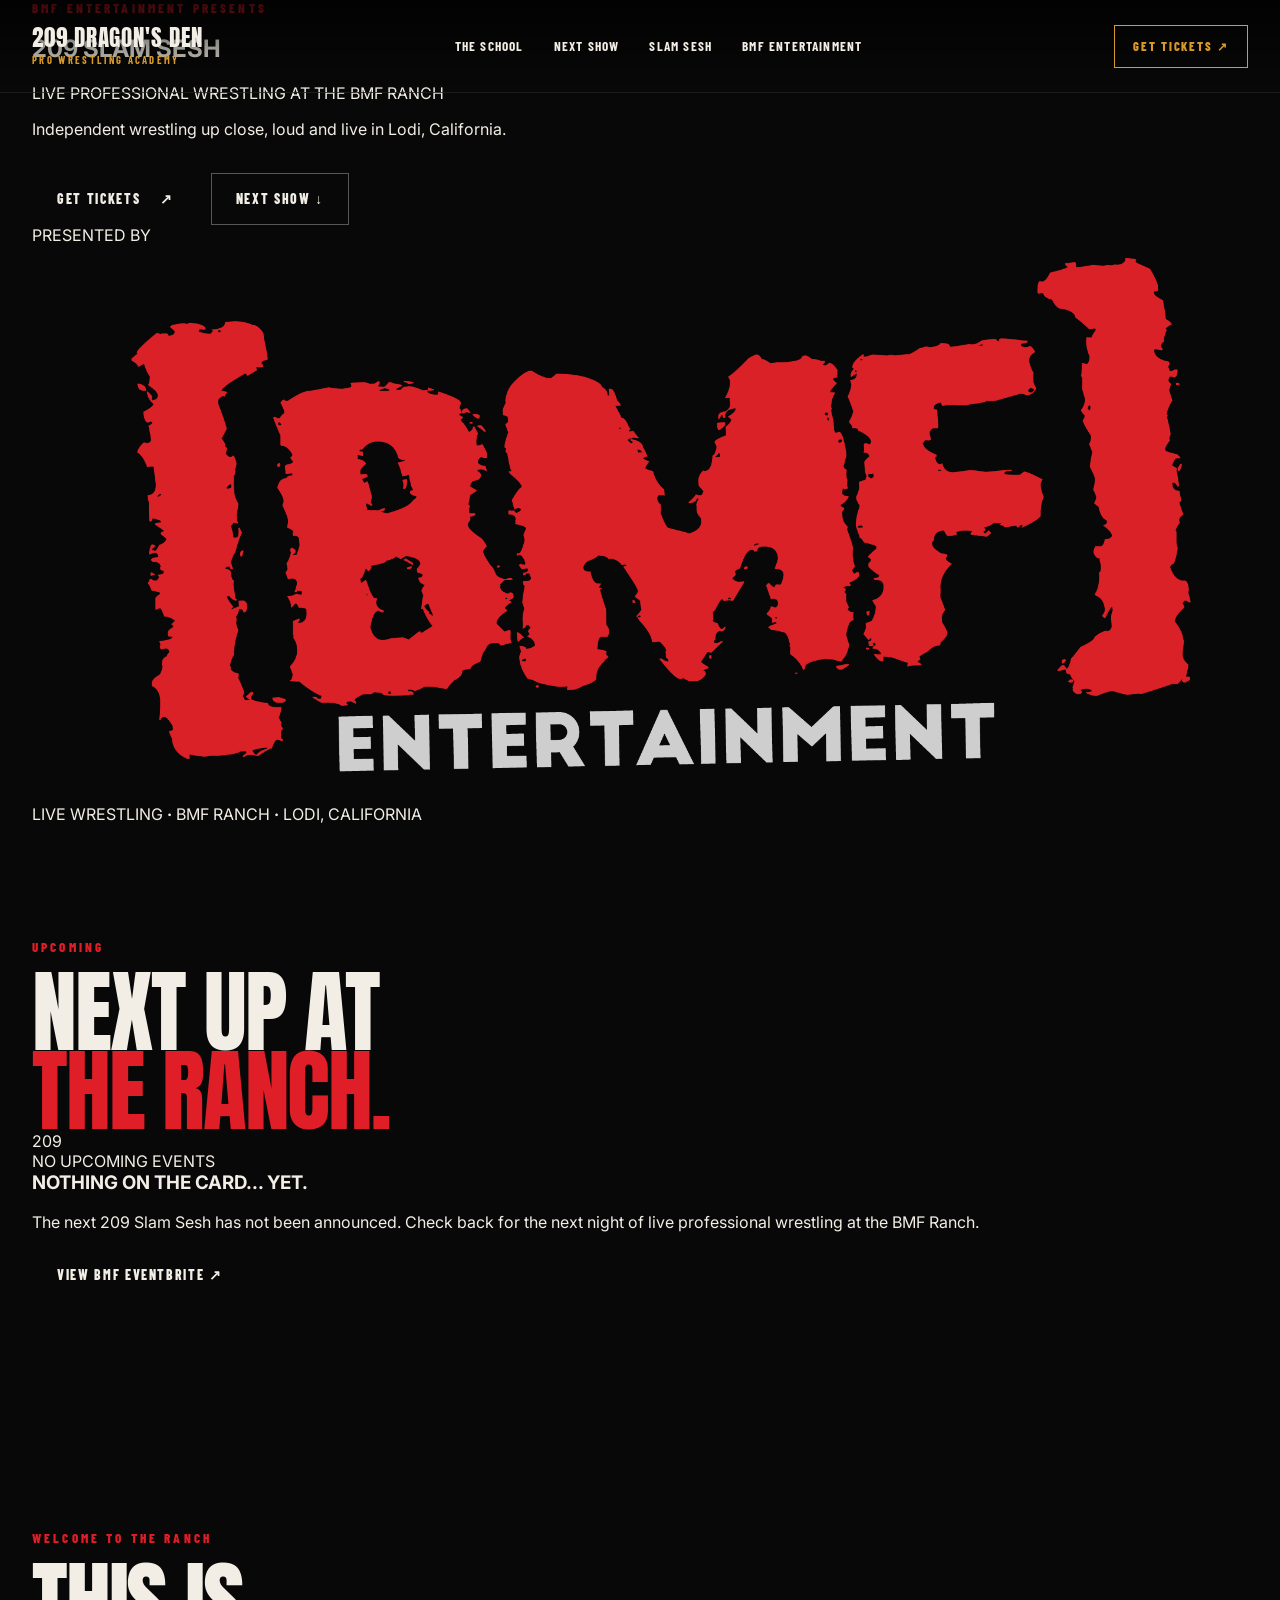
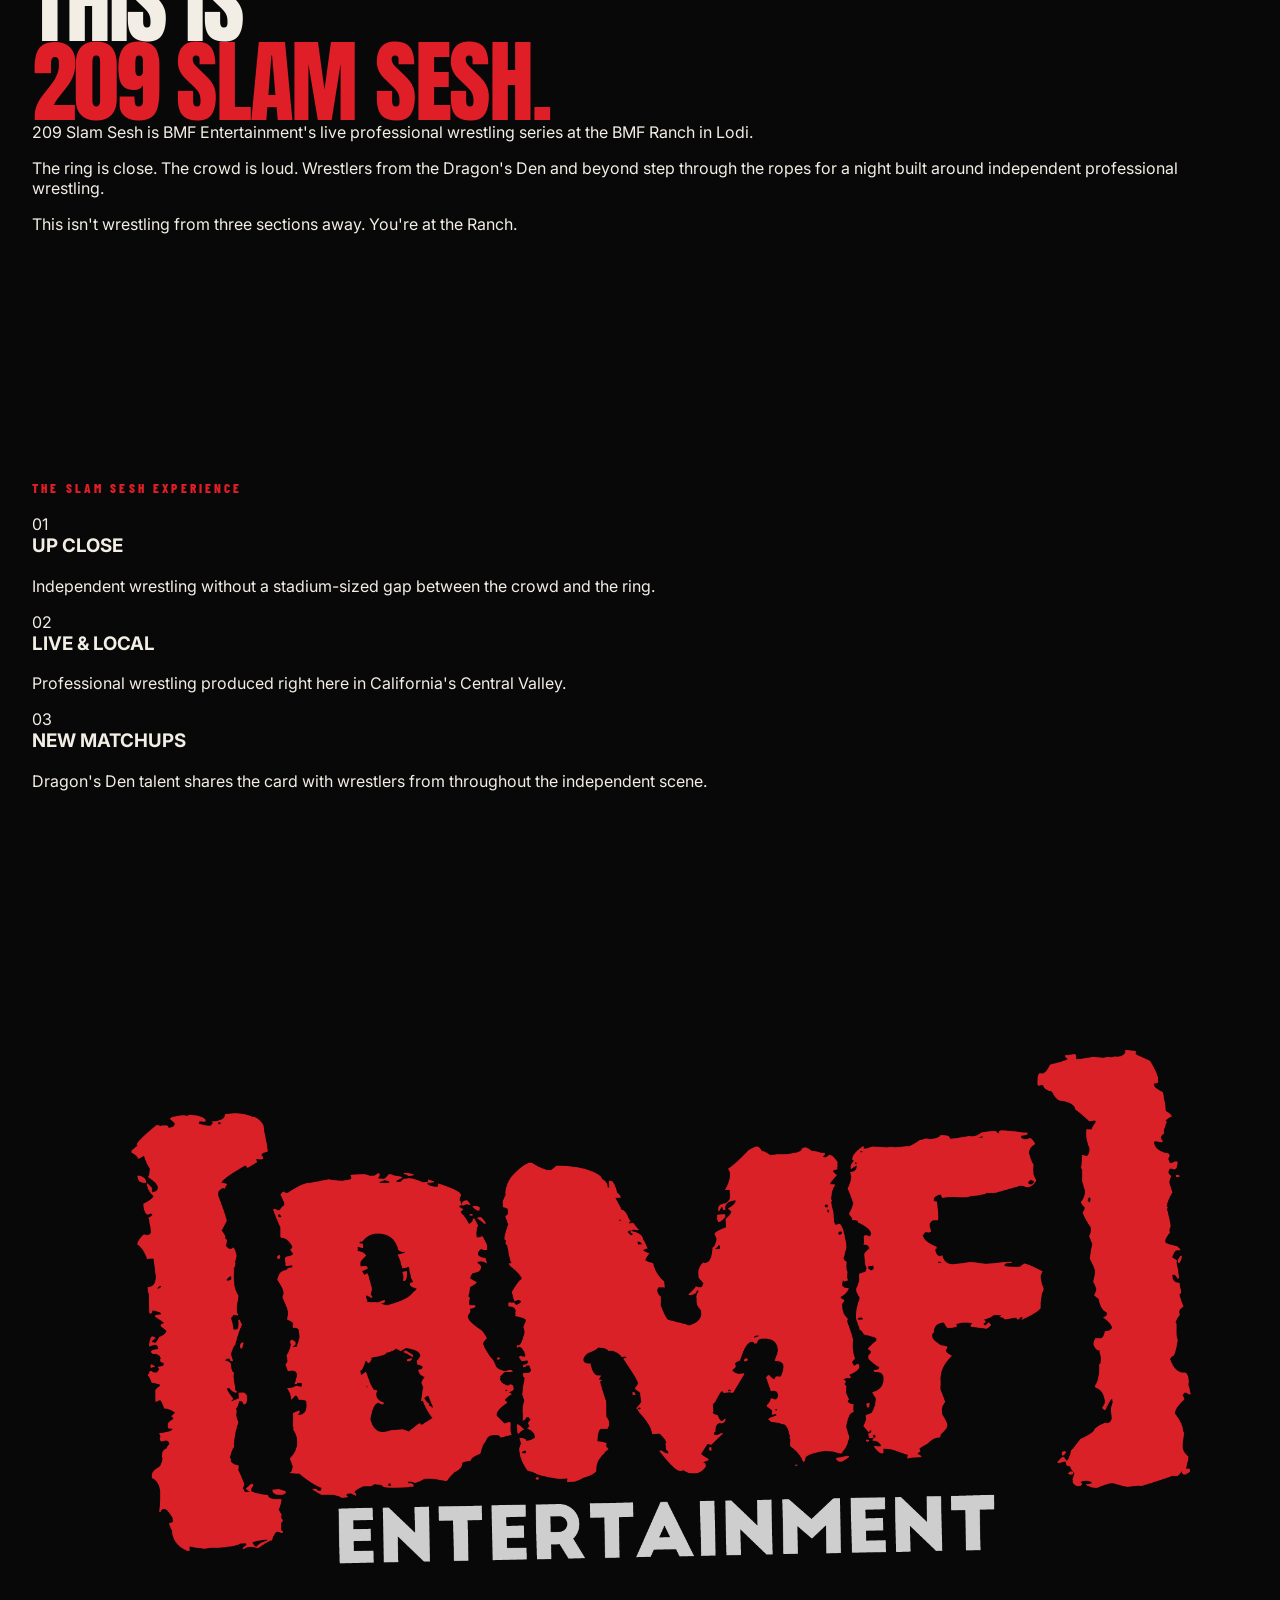
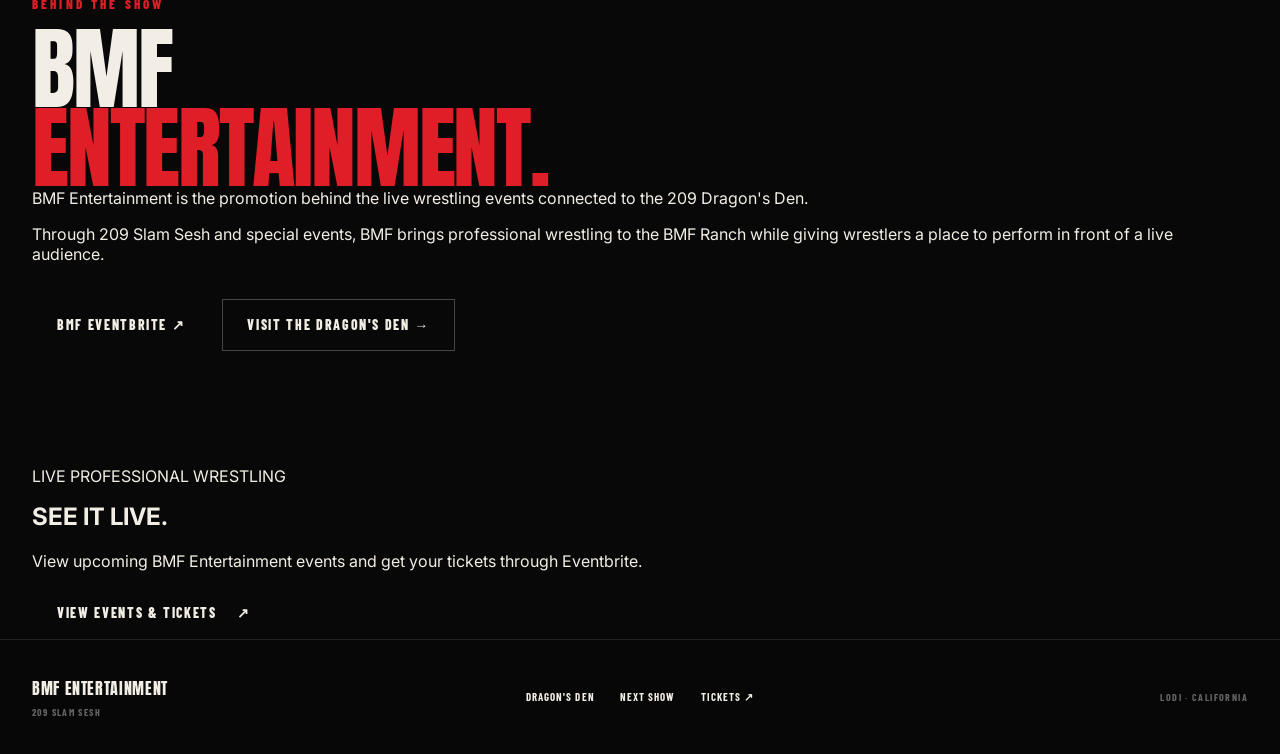
<file: shows.html>
<!DOCTYPE html>
<html lang="en">

<head>

    <meta charset="UTF-8">

    <meta
        name="viewport"
        content="width=device-width, initial-scale=1.0"
    >

    <meta
        name="description"
        content="209 Slam Sesh is live professional wrestling presented by BMF Entertainment at the BMF Ranch in Lodi, California."
    >

    <title>
        209 Slam Sesh | BMF Entertainment
    </title>

    <link
        rel="preconnect"
        href="https://fonts.googleapis.com"
    >

    <link
        rel="preconnect"
        href="https://fonts.gstatic.com"
        crossorigin
    >

    <link
        href="https://fonts.googleapis.com/css2?family=Anton&family=Barlow+Condensed:wght@400;500;600;700;800&family=Inter:wght@400;500;600;700&display=swap"
        rel="stylesheet"
    >

    <link
        rel="stylesheet"
        href="style.css"
    >

</head>


<body class="shows-page">


    <!-- =====================================================
         HEADER
    ====================================================== -->

    <header class="site-header shows-header">

        <div class="header-inner">


            <a
                href="index.html"
                class="brand"
            >

                <span class="brand-main">
                    209 DRAGON'S DEN
                </span>

                <span class="brand-small">
                    PRO WRESTLING ACADEMY
                </span>

            </a>



            <nav
                class="desktop-nav"
                aria-label="Main Navigation"
            >

                <a href="index.html">
                    The School
                </a>

                <a href="#upcoming">
                    Next Show
                </a>

                <a href="#sesh">
                    Slam Sesh
                </a>

                <a href="#bmf">
                    BMF Entertainment
                </a>

            </nav>



            <a
                href="https://www.eventbrite.com/o/34408735843"
                target="_blank"
                rel="noopener noreferrer"
                class="header-cta ticket-header-cta"
            >

                GET TICKETS ↗

            </a>


        </div>

    </header>



    <main>


        <!-- =================================================
             SHOW HERO
        ================================================== -->

        <section class="slam-hero">

            <div class="slam-hero-image"></div>

            <div class="slam-hero-overlay"></div>

            <div class="slam-red-wash"></div>


            <div class="container slam-hero-inner">

                <div class="slam-hero-copy">


                    <p class="show-kicker">
                        BMF ENTERTAINMENT PRESENTS
                    </p>


                    <h1>

                        209
                        <span>
                            SLAM SESH
                        </span>

                    </h1>


                    <p class="slam-subtitle">

                        LIVE PROFESSIONAL WRESTLING
                        AT THE BMF RANCH

                    </p>


                    <p class="slam-intro">

                        Independent wrestling up close,
                        loud and live in Lodi, California.

                    </p>


                    <div class="hero-actions">

                        <a
                            href="https://www.eventbrite.com/o/34408735843"
                            target="_blank"
                            rel="noopener noreferrer"
                            class="btn btn-red"
                        >

                            <span>
                                GET TICKETS
                            </span>

                            <span>
                                ↗
                            </span>

                        </a>


                        <a
                            href="#upcoming"
                            class="btn btn-ghost"
                        >

                            NEXT SHOW ↓

                        </a>

                    </div>


                </div>



                <div class="slam-hero-bmf">

                    <span>
                        PRESENTED BY
                    </span>

                    <img
                        src="assets/BIGMFENT.png"
                        alt="BMF Entertainment"
                    >

                </div>


            </div>

        </section>



        <!-- =================================================
             RANCH STATEMENT
        ================================================== -->

        <section class="slam-statement">

            <div class="container">

                <span>
                    LIVE WRESTLING
                </span>

                <b>
                    ·
                </b>

                <span>
                    BMF RANCH
                </span>

                <b>
                    ·
                </b>

                <span>
                    LODI, CALIFORNIA
                </span>

            </div>

        </section>



        <!-- =================================================
             UPCOMING EVENT
        ================================================== -->

        <section
            class="section upcoming-section"
            id="upcoming"
        >

            <div class="container">


                <p class="show-kicker">
                    UPCOMING
                </p>


                <h2 class="section-title">

                    NEXT UP AT
                    <span class="red-text">
                        THE RANCH.
                    </span>

                </h2>



                <!--
                    shows.js automatically fills this area.

                    If an upcoming event exists:
                    It renders the poster, title, date,
                    location and ticket buttons.

                    If no upcoming event exists:
                    It renders "NOTHING ON THE CARD... YET."
                -->

                <div
                    id="upcomingEvent"
                    class="upcoming-event"
                >

                    <div class="event-loading">

                        CHECKING THE CARD...

                    </div>

                </div>


            </div>

        </section>



        <!-- =================================================
             WHAT IS SLAM SESH
        ================================================== -->

        <section
            class="section slam-about-section"
            id="sesh"
        >

            <div class="container slam-about-grid">


                <div>

                    <p class="show-kicker">
                        WELCOME TO THE RANCH
                    </p>

                    <h2 class="section-title">

                        THIS IS
                        <span class="red-text">
                            209 SLAM SESH.
                        </span>

                    </h2>

                </div>



                <div class="slam-about-copy">

                    <p>

                        209 Slam Sesh is BMF Entertainment's
                        live professional wrestling series at
                        the BMF Ranch in Lodi.

                    </p>


                    <p>

                        The ring is close. The crowd is loud.
                        Wrestlers from the Dragon's Den and
                        beyond step through the ropes for a
                        night built around independent
                        professional wrestling.

                    </p>


                    <p>

                        This isn't wrestling from three sections
                        away.

                        You're at the Ranch.

                    </p>

                </div>


            </div>

        </section>



        <!-- =================================================
             EXPERIENCE
        ================================================== -->

        <section class="section slam-experience">

            <div class="container">


                <p class="show-kicker">
                    THE SLAM SESH EXPERIENCE
                </p>


                <div class="experience-grid">


                    <article>

                        <span>
                            01
                        </span>

                        <h3>
                            UP CLOSE
                        </h3>

                        <p>

                            Independent wrestling without
                            a stadium-sized gap between the
                            crowd and the ring.

                        </p>

                    </article>



                    <article>

                        <span>
                            02
                        </span>

                        <h3>
                            LIVE & LOCAL
                        </h3>

                        <p>

                            Professional wrestling produced
                            right here in California's
                            Central Valley.

                        </p>

                    </article>



                    <article>

                        <span>
                            03
                        </span>

                        <h3>
                            NEW MATCHUPS
                        </h3>

                        <p>

                            Dragon's Den talent shares the card
                            with wrestlers from throughout
                            the independent scene.

                        </p>

                    </article>


                </div>


            </div>

        </section>



        <!-- =================================================
             BMF
        ================================================== -->

        <section
            class="section bmf-feature"
            id="bmf"
        >

            <div class="container bmf-feature-grid">


                <div class="bmf-feature-logo">

                    <img
                        src="assets/BIGMFENT.png"
                        alt="BMF Entertainment"
                    >

                </div>



                <div class="bmf-feature-copy">

                    <p class="show-kicker">
                        BEHIND THE SHOW
                    </p>


                    <h2 class="section-title">

                        BMF
                        <span class="red-text">
                            ENTERTAINMENT.
                        </span>

                    </h2>


                    <p>

                        BMF Entertainment is the promotion
                        behind the live wrestling events
                        connected to the 209 Dragon's Den.

                    </p>


                    <p>

                        Through 209 Slam Sesh and special events,
                        BMF brings professional wrestling to
                        the BMF Ranch while giving wrestlers
                        a place to perform in front of a
                        live audience.

                    </p>


                    <div class="bmf-actions">

                        <a
                            href="https://www.eventbrite.com/o/34408735843"
                            target="_blank"
                            rel="noopener noreferrer"
                            class="btn btn-red"
                        >

                            BMF EVENTBRITE ↗

                        </a>


                        <a
                            href="index.html"
                            class="btn btn-outline"
                        >

                            VISIT THE DRAGON'S DEN →

                        </a>

                    </div>

                </div>


            </div>

        </section>



        <!-- =================================================
             TICKETS
        ================================================== -->

        <section class="slam-ticket-cta">

            <div class="slam-ticket-lines"></div>


            <div class="container">


                <p>
                    LIVE PROFESSIONAL WRESTLING
                </p>


                <h2>

                    SEE IT
                    <span>
                        LIVE.
                    </span>

                </h2>


                <p class="ticket-copy">

                    View upcoming BMF Entertainment events
                    and get your tickets through Eventbrite.

                </p>


                <a
                    href="https://www.eventbrite.com/o/34408735843"
                    target="_blank"
                    rel="noopener noreferrer"
                    class="btn btn-white"
                >

                    <span>
                        VIEW EVENTS & TICKETS
                    </span>

                    <span>
                        ↗
                    </span>

                </a>


            </div>

        </section>


    </main>



    <!-- =====================================================
         FOOTER
    ====================================================== -->

    <footer class="site-footer slam-footer">

        <div class="container footer-inner">


            <div>

                <strong>
                    BMF ENTERTAINMENT
                </strong>

                <span>
                    209 SLAM SESH
                </span>

            </div>


            <nav>

                <a href="index.html">
                    DRAGON'S DEN
                </a>

                <a href="#upcoming">
                    NEXT SHOW
                </a>

                <a
                    href="https://www.eventbrite.com/o/34408735843"
                    target="_blank"
                    rel="noopener noreferrer"
                >
                    TICKETS ↗
                </a>

            </nav>


            <span class="footer-location">
                LODI · CALIFORNIA
            </span>


        </div>

    </footer>



    <script src="shows.js"></script>


</body>

</html>
</file>
<file: style.css>
/* =========================================================
   ROOT
========================================================= */

:root {

    --black: #080808;

    --charcoal: #101010;

    --charcoal-light: #171717;

    --cream: #f2eee5;

    --muted: #aaa69d;

    --gold: #d89b2b;

    --gold-dark: #8d621c;

    --red: #df1e27;

    --red-dark: #a60d14;

    --line:
        rgba(255, 255, 255, 0.11);

    --container:
        1480px;

}



/* =========================================================
   RESET
========================================================= */

* {

    box-sizing: border-box;

}


html {

    scroll-behavior: smooth;

}


body {

    margin: 0;

    background:
        var(--black);

    color:
        var(--cream);

    font-family:
        "Inter",
        sans-serif;

    overflow-x: hidden;

}


img {

    display: block;

    max-width: 100%;

}


a {

    color: inherit;

    text-decoration: none;

}


button,
a {

    -webkit-tap-highlight-color:
        transparent;

}


.container {

    width:
        min(
            calc(100% - 64px),
            var(--container)
        );

    margin-inline:
        auto;

}



/* =========================================================
   TYPOGRAPHY
========================================================= */

h1,
h2,
h3,
p {

    margin-top: 0;

}


.section {

    position: relative;

    padding:
        115px
        0;

}


.section-dark {

    background:
        #0d0d0d;

}


.section-kicker,
.show-kicker {

    margin-bottom:
        18px;

    font-family:
        "Barlow Condensed",
        sans-serif;

    font-size:
        0.82rem;

    font-weight:
        800;

    letter-spacing:
        0.24em;

    color:
        var(--gold);

}


.show-kicker {

    color:
        var(--red);

}


.section-title {

    max-width:
        840px;

    margin-bottom:
        0;

    font-family:
        "Anton",
        sans-serif;

    font-size:
        clamp(
            4rem,
            7vw,
            7.5rem
        );

    font-weight:
        400;

    line-height:
        0.88;

    letter-spacing:
        -0.025em;

    text-transform:
        uppercase;

}


.section-title span {

    display:
        block;

    color:
        var(--gold);

}


.section-title span.red-text,
.red-text {

    color:
        var(--red);

}


.section-heading {

    display:
        grid;

    grid-template-columns:
        1fr
        420px;

    align-items:
        end;

    gap:
        70px;

    margin-bottom:
        65px;

}


.section-heading-copy {

    margin:
        0;

    color:
        #aaa;

    font-size:
        1rem;

    line-height:
        1.75;

}



/* =========================================================
   HEADER
========================================================= */

.site-header {

    position:
        absolute;

    z-index:
        100;

    top:
        0;

    left:
        0;

    width:
        100%;

    border-bottom:
        1px solid
        rgba(
            255,
            255,
            255,
            0.1
        );

    background:
        linear-gradient(
            to bottom,
            rgba(
                0,
                0,
                0,
                0.75
            ),
            transparent
        );

}


.header-inner {

    width:
        min(
            calc(100% - 64px),
            1580px
        );

    min-height:
        92px;

    margin-inline:
        auto;

    display:
        flex;

    align-items:
        center;

    justify-content:
        space-between;

    gap:
        30px;

}


.brand {

    display:
        flex;

    flex-direction:
        column;

    line-height:
        1;

}


.brand-main {

    font-family:
        "Anton",
        sans-serif;

    font-size:
        1.45rem;

    letter-spacing:
        0.04em;

}


.brand-small {

    margin-top:
        6px;

    font-family:
        "Barlow Condensed",
        sans-serif;

    font-size:
        0.66rem;

    font-weight:
        700;

    letter-spacing:
        0.22em;

    color:
        var(--gold);

}


.desktop-nav {

    display:
        flex;

    align-items:
        center;

    gap:
        30px;

    font-family:
        "Barlow Condensed",
        sans-serif;

    font-size:
        0.83rem;

    font-weight:
        700;

    letter-spacing:
        0.09em;

    text-transform:
        uppercase;

}


.desktop-nav a {

    transition:
        color
        180ms
        ease;

}


.desktop-nav a:hover {

    color:
        var(--gold);

}


.header-cta {

    padding:
        13px
        18px;

    border:
        1px solid
        var(--gold);

    color:
        var(--gold);

    font-family:
        "Barlow Condensed",
        sans-serif;

    font-size:
        0.78rem;

    font-weight:
        800;

    letter-spacing:
        0.14em;

    transition:
        180ms
        ease;

}


.header-cta:hover {

    background:
        var(--gold);

    color:
        #000;

}



/* =========================================================
   BUTTONS
========================================================= */

.btn {

    min-height:
        52px;

    padding:
        0
        24px;

    display:
        inline-flex;

    align-items:
        center;

    justify-content:
        center;

    gap:
        20px;

    border:
        1px solid
        transparent;

    font-family:
        "Barlow Condensed",
        sans-serif;

    font-size:
        0.86rem;

    font-weight:
        800;

    letter-spacing:
        0.12em;

    text-transform:
        uppercase;

    transition:
        transform
        180ms
        ease,
        background
        180ms
        ease,
        color
        180ms
        ease;

}


.btn:hover {

    transform:
        translateY(-2px);

}


.btn-primary {

    background:
        var(--gold);

    color:
        #080808;

}


.btn-primary:hover {

    background:
        var(--cream);

}


.btn-ghost {

    border-color:
        rgba(
            255,
            255,
            255,
            0.32
        );

}


.btn-ghost:hover {

    background:
        #fff;

    color:
        #000;

}


.btn-outline {

    border-color:
        rgba(
            255,
            255,
            255,
            0.25
        );

}


.btn-outline:hover {

    border-color:
        #fff;

    background:
        #fff;

    color:
        #000;

}


.btn-dark {

    background:
        #0b0b0b;

    color:
        #fff;

}



/* =========================================================
   SCHOOL HERO
========================================================= */

.hero {

    position:
        relative;

    min-height:
        900px;

    display:
        flex;

    align-items:
        flex-end;

    background:

        linear-gradient(
            90deg,
            rgba(
                0,
                0,
                0,
                0.96
            )
            0%,

            rgba(
                0,
                0,
                0,
                0.62
            )
            48%,

            rgba(
                0,
                0,
                0,
                0.25
            )
            100%
        ),

        url(
            "assets/dragons-den-hero.jpg"
        );

    background-size:
        cover;

    background-position:
        center;

}


.hero-shade {

    position:
        absolute;

    inset:
        0;

    background:
        linear-gradient(
            to top,
            #080808
            0%,
            transparent
            45%
        );

}


.hero-grid {

    position:
        absolute;

    inset:
        0;

    opacity:
        0.12;

    background-image:

        linear-gradient(
            rgba(
                255,
                255,
                255,
                0.08
            )
            1px,
            transparent
            1px
        ),

        linear-gradient(
            90deg,
            rgba(
                255,
                255,
                255,
                0.08
            )
            1px,
            transparent
            1px
        );

    background-size:
        60px
        60px;

}


.hero-inner {

    position:
        relative;

    z-index:
        2;

    padding-bottom:
        80px;

}


.hero-kicker {

    margin-bottom:
        24px;

    font-family:
        "Barlow Condensed",
        sans-serif;

    font-weight:
        800;

    font-size:
        0.8rem;

    letter-spacing:
        0.24em;

    color:
        var(--gold);

}


.hero h1 {

    max-width:
        930px;

    margin-bottom:
        30px;

    font-family:
        "Anton",
        sans-serif;

    font-size:
        clamp(
            6.5rem,
            11vw,
            12rem
        );

    line-height:
        0.8;

    font-weight:
        400;

    letter-spacing:
        -0.035em;

    text-transform:
        uppercase;

}


.hero h1 span {

    display:
        block;

    color:
        var(--gold);

}


.hero-copy {

    max-width:
        610px;

    color:
        #b9b9b5;

    font-size:
        1.04rem;

    line-height:
        1.75;

}


.hero-actions {

    display:
        flex;

    gap:
        12px;

    flex-wrap:
        wrap;

    margin-top:
        34px;

}


.hero-stats {

    display:
        flex;

    gap:
        42px;

    margin-top:
        72px;

}


.hero-stats > div {

    min-width:
        120px;

}


.hero-stats strong {

    display:
        block;

    font-family:
        "Anton",
        sans-serif;

    font-size:
        2.5rem;

    font-weight:
        400;

    color:
        var(--gold);

}


.hero-stats span {

    display:
        block;

    margin-top:
        3px;

    font-family:
        "Barlow Condensed",
        sans-serif;

    font-size:
        0.65rem;

    font-weight:
        700;

    letter-spacing:
        0.15em;

    color:
        #aaa;

}


.hero-location {

    margin-top:
        42px;

    padding-top:
        18px;

    border-top:
        1px solid
        var(--line);

    font-family:
        "Barlow Condensed",
        sans-serif;

    font-size:
        0.7rem;

    font-weight:
        700;

    letter-spacing:
        0.15em;

    color:
        #777;

}



/* =========================================================
   STATEMENT
========================================================= */

.statement-strip {

    overflow:
        hidden;

    border-top:
        1px solid
        var(--line);

    border-bottom:
        1px solid
        var(--line);

    background:
        #0d0d0d;

}


.statement-track {

    width:
        max-content;

    min-width:
        100%;

    padding:
        27px
        40px;

    display:
        flex;

    justify-content:
        center;

    align-items:
        center;

    gap:
        50px;

    font-family:
        "Anton",
        sans-serif;

    font-size:
        clamp(
            1.5rem,
            2.8vw,
            2.8rem
        );

    text-transform:
        uppercase;

}


.statement-gold {

    color:
        var(--gold);

}



/* =========================================================
   INTRO
========================================================= */

.intro-grid {

    display:
        grid;

    grid-template-columns:
        1.25fr
        0.75fr;

    gap:
        100px;

    align-items:
        start;

}


.intro-copy {

    padding-top:
        42px;

}


.intro-copy p {

    color:
        #aaa;

    font-size:
        1rem;

    line-height:
        1.9;

}



/* =========================================================
   TRAINING
========================================================= */

.training-grid {

    display:
        grid;

    grid-template-columns:
        repeat(
            4,
            1fr
        );

    border-top:
        1px solid
        var(--line);

    border-left:
        1px solid
        var(--line);

}


.training-card {

    min-height:
        360px;

    padding:
        34px;

    border-right:
        1px solid
        var(--line);

    border-bottom:
        1px solid
        var(--line);

}


.card-number {

    display:
        block;

    margin-bottom:
        90px;

    color:
        var(--gold);

    font-family:
        "Barlow Condensed",
        sans-serif;

    font-size:
        0.72rem;

    font-weight:
        800;

    letter-spacing:
        0.15em;

}


.training-card h3 {

    font-family:
        "Anton",
        sans-serif;

    font-weight:
        400;

    font-size:
        2rem;

    line-height:
        1;

}


.training-card p {

    color:
        #999;

    font-size:
        0.86rem;

    line-height:
        1.75;

}



/* =========================================================
   STYLE PANELS
========================================================= */

.style-grid {

    display:
        grid;

    grid-template-columns:
        repeat(
            2,
            1fr
        );

    gap:
        12px;

}


.style-panel {

    position:
        relative;

    min-height:
        580px;

    padding:
        42px;

    display:
        flex;

    align-items:
        flex-end;

    overflow:
        hidden;

    background-size:
        cover;

    background-position:
        center;

}


.style-overlay {

    position:
        absolute;

    inset:
        0;

    background:
        linear-gradient(
            to top,
            rgba(
                0,
                0,
                0,
                0.98
            ),

            rgba(
                0,
                0,
                0,
                0.18
            )
        );

}


.style-content {

    position:
        relative;

    z-index:
        2;

    max-width:
        480px;

}


.style-content > span {

    color:
        var(--gold);

    font-family:
        "Barlow Condensed",
        sans-serif;

    font-size:
        0.75rem;

    font-weight:
        800;

    letter-spacing:
        0.2em;

}


.style-content h3 {

    margin:
        12px
        0
        18px;

    font-family:
        "Anton",
        sans-serif;

    font-size:
        4rem;

    font-weight:
        400;

    line-height:
        0.95;

}


.style-content p {

    color:
        #bbb;

    line-height:
        1.7;

}



/* =========================================================
   SCHEDULE
========================================================= */

.schedule-table {

    margin-top:
        70px;

    border-top:
        1px solid
        var(--line);

}


.schedule-row {

    min-height:
        92px;

    display:
        grid;

    grid-template-columns:
        0.8fr
        1.5fr
        1.3fr
        0.8fr;

    align-items:
        center;

    gap:
        25px;

    border-bottom:
        1px solid
        var(--line);

    font-family:
        "Barlow Condensed",
        sans-serif;

}


.schedule-row strong {

    font-size:
        1rem;

    letter-spacing:
        0.07em;

}


.schedule-level {

    color:
        #999;

}


.schedule-header {

    min-height:
        54px;

    color:
        #666;

    font-size:
        0.65rem;

    font-weight:
        800;

    letter-spacing:
        0.18em;

}


.schedule-note {

    margin-top:
        20px;

    color:
        #666;

    font-size:
        0.72rem;

}



/* =========================================================
   COACHES
========================================================= */

.coach-grid {

    margin-top:
        70px;

    display:
        grid;

    grid-template-columns:
        repeat(
            5,
            1fr
        );

    gap:
        10px;

}


.coach-card {

    background:
        #111;

}


.coach-card-featured {

    position:
        relative;

    border:
        1px solid
        rgba(
            216,
            155,
            43,
            0.35
        );

}


.coach-image {

    position:
        relative;

    aspect-ratio:
        3 / 4;

    overflow:
        hidden;

    background:
        #151515;

}


.coach-image img {

    position:
        relative;

    z-index:
        2;

    width:
        100%;

    height:
        100%;

    object-fit:
        cover;

    filter:
        grayscale(1);

    transition:
        filter
        200ms
        ease,
        transform
        300ms
        ease;

}


.coach-card:hover img {

    filter:
        grayscale(0);

    transform:
        scale(1.025);

}


.coach-fallback {

    position:
        absolute;

    inset:
        0;

    display:
        grid;

    place-items:
        center;

    font-family:
        "Anton",
        sans-serif;

    font-size:
        5rem;

    color:
        #292929;

}


.coach-badge {

    position:
        absolute;

    z-index:
        5;

    top:
        18px;

    left:
        18px;

    padding:
        8px
        12px;

    background:
        var(--gold);

    color:
        #080808;

    font-family:
        "Barlow Condensed",
        sans-serif;

    font-size:
        0.62rem;

    font-weight:
        800;

    letter-spacing:
        0.14em;

}


.coach-info {

    min-height:
        118px;

    padding:
        24px;

    border:
        1px solid
        var(--line);

}


.coach-info h3 {

    margin-bottom:
        6px;

    font-family:
        "Anton",
        sans-serif;

    font-size:
        1.65rem;

    font-weight:
        400;

    line-height:
        1.05;

}


.coach-info span {

    color:
        var(--gold);

    font-family:
        "Barlow Condensed",
        sans-serif;

    font-size:
        0.67rem;

    font-weight:
        800;

    letter-spacing:
        0.15em;

}



/* =========================================================
   SEMINARS
========================================================= */

.seminars-section {

    position:
        relative;

    overflow:
        hidden;

    background:
        #0c0c0c;

    border-top:
        1px solid
        var(--line);

}


.seminars-section::before {

    content:
        "LEARN";

    position:
        absolute;

    right:
        -40px;

    top:
        40px;

    font-family:
        "Anton",
        sans-serif;

    font-size:
        24rem;

    line-height:
        1;

    color:
        rgba(
            255,
            255,
            255,
            0.018
        );

    pointer-events:
        none;

}


.seminars-heading {

    position:
        relative;

    z-index:
        2;

    display:
        grid;

    grid-template-columns:
        1.1fr
        0.9fr;

    gap:
        100px;

    align-items:
        end;

}


.seminars-intro {

    padding-bottom:
        6px;

}


.seminars-intro h3 {

    margin-bottom:
        20px;

    font-family:
        "Anton",
        sans-serif;

    font-size:
        2rem;

    font-weight:
        400;

    letter-spacing:
        0.01em;

}


.seminars-intro p {

    color:
        #aaa;

    line-height:
        1.8;

}


.seminar-names {

    position:
        relative;

    z-index:
        2;

    margin-top:
        75px;

    display:
        grid;

    grid-template-columns:
        repeat(
            3,
            1fr
        );

    border-top:
        1px solid
        var(--line);

    border-left:
        1px solid
        var(--line);

}


.seminar-name {

    min-height:
        180px;

    padding:
        30px;

    display:
        flex;

    flex-direction:
        column;

    justify-content:
        space-between;

    border-right:
        1px solid
        var(--line);

    border-bottom:
        1px solid
        var(--line);

    background:
        rgba(
            255,
            255,
            255,
            0.015
        );

    transition:
        background
        180ms
        ease;

}


.seminar-name:hover {

    background:
        rgba(
            216,
            155,
            43,
            0.05
        );

}


.seminar-name span {

    color:
        var(--gold);

    font-family:
        "Barlow Condensed",
        sans-serif;

    font-size:
        0.63rem;

    font-weight:
        800;

    letter-spacing:
        0.16em;

}


.seminar-name strong {

    font-family:
        "Anton",
        sans-serif;

    font-size:
        clamp(
            2rem,
            3.2vw,
            3.4rem
        );

    line-height:
        0.95;

    font-weight:
        400;

}


.seminar-more {

    background:
        var(--gold);

    color:
        #090909;

}


.seminar-more span {

    color:
        rgba(
            0,
            0,
            0,
            0.6
        );

}


.seminar-philosophy {

    position:
        relative;

    z-index:
        2;

    margin-top:
        70px;

    min-height:
        430px;

    padding:
        65px;

    display:
        flex;

    align-items:
        center;

    overflow:
        hidden;

    border:
        1px solid
        rgba(
            216,
            155,
            43,
            0.3
        );

    background:
        linear-gradient(
            120deg,
            #111,
            #0b0b0b
        );

}


.seminar-philosophy-number {

    position:
        absolute;

    right:
        -20px;

    top:
        50%;

    transform:
        translateY(-50%);

    font-family:
        "Anton",
        sans-serif;

    font-size:
        26rem;

    color:
        rgba(
            216,
            155,
            43,
            0.035
        );

}


.seminar-philosophy > div {

    position:
        relative;

    z-index:
        2;

    max-width:
        800px;

}


.seminar-philosophy h3 {

    margin:
        10px
        0
        22px;

    font-family:
        "Anton",
        sans-serif;

    font-size:
        clamp(
            3.8rem,
            7vw,
            7rem
        );

    line-height:
        0.88;

    font-weight:
        400;

}


.seminar-philosophy h3 span {

    display:
        block;

    color:
        var(--gold);

}


.seminar-philosophy p {

    max-width:
        670px;

    margin: 0;

    color:
        #aaa;

    line-height:
        1.8;

}



/* =========================================================
   BMF ON SCHOOL PAGE
========================================================= */

.bmf-section {

    overflow:
        hidden;

    background:
        #0c0c0c;

    border-top:
        1px solid
        var(--line);

    border-bottom:
        1px solid
        var(--line);

}


.bmf-section::after {

    content:
        "BMF";

    position:
        absolute;

    right:
        -20px;

    bottom:
        -130px;

    font-family:
        "Anton",
        sans-serif;

    font-size:
        28rem;

    color:
        rgba(
            255,
            255,
            255,
            0.018
        );

    pointer-events:
        none;

}


.bmf-section-grid {

    position:
        absolute;

    inset:
        0;

    opacity:
        0.1;

    background-image:

        linear-gradient(
            rgba(
                255,
                255,
                255,
                0.08
            )
            1px,
            transparent
            1px
        ),

        linear-gradient(
            90deg,
            rgba(
                255,
                255,
                255,
                0.08
            )
            1px,
            transparent
            1px
        );

    background-size:
        46px
        46px;

}


.bmf-home-grid {

    position:
        relative;

    z-index:
        2;

    display:
        grid;

    grid-template-columns:
        1.05fr
        0.95fr;

    gap:
        100px;

    align-items:
        center;

}


.bmf-home-content > p:not(.section-kicker) {

    max-width:
        650px;

    color:
        #aaa;

    line-height:
        1.8;

}


.bmf-actions {

    display:
        flex;

    flex-wrap:
        wrap;

    gap:
        12px;

    margin-top:
        35px;

}


.bmf-brand-panel {

    min-height:
        520px;

    padding:
        45px;

    display:
        flex;

    flex-direction:
        column;

    align-items:
        center;

    justify-content:
        center;

    border:
        1px solid
        var(--line);

    background:
        rgba(
            255,
            255,
            255,
            0.025
        );

}


.bmf-presented {

    margin-bottom:
        35px;

    font-family:
        "Barlow Condensed",
        sans-serif;

    font-size:
        0.7rem;

    font-weight:
        800;

    letter-spacing:
        0.2em;

    color:
        #666;

}


.bmf-logo {

    width:
        min(
            100%,
            600px
        );

    height:
        auto;

}


.bmf-sesh-label {

    width:
        100%;

    margin-top:
        45px;

    padding-top:
        24px;

    border-top:
        1px solid
        var(--line);

    display:
        flex;

    align-items:
        center;

    justify-content:
        space-between;

    gap:
        20px;

    font-family:
        "Barlow Condensed",
        sans-serif;

}


.bmf-sesh-label span {

    color:
        #666;

    font-size:
        0.7rem;

    letter-spacing:
        0.16em;

}


.bmf-sesh-label strong {

    color:
        var(--red);

    letter-spacing:
        0.08em;

}



/* =========================================================
   INSTAGRAM
========================================================= */

.instagram-section {

    overflow:
        hidden;

    background:
        linear-gradient(
            120deg,
            #0c0c0c,
            #141414
        );

}


.instagram-section::after {

    content:
        "209";

    position:
        absolute;

    right:
        -20px;

    top:
        -100px;

    font-family:
        "Anton",
        sans-serif;

    font-size:
        31rem;

    color:
        rgba(
            255,
            255,
            255,
            0.018
        );

    pointer-events:
        none;

}


.instagram-heading {

    position:
        relative;

    z-index:
        2;

    display:
        grid;

    grid-template-columns:
        1fr
        390px;

    gap:
        80px;

    align-items:
        end;

    margin-bottom:
        65px;

}


.instagram-heading-right p {

    color:
        #aaa;

    line-height:
        1.75;

}


.instagram-follow {

    width:
        fit-content;

    padding:
        12px
        0;

    display:
        flex;

    align-items:
        center;

    gap:
        14px;

    border-bottom:
        1px solid
        rgba(
            216,
            155,
            43,
            0.6
        );

    color:
        var(--gold);

    font-family:
        "Barlow Condensed",
        sans-serif;

    font-size:
        0.72rem;

    font-weight:
        800;

    letter-spacing:
        0.15em;

}


.instagram-feed-shell {

    position:
        relative;

    z-index:
        2;

    padding:
        12px;

    border:
        1px solid
        rgba(
            255,
            255,
            255,
            0.1
        );

    background:
        rgba(
            255,
            255,
            255,
            0.025
        );

    overflow:
        hidden;

}


behold-widget {

    display:
        block;

    width:
        100%;

}


.instagram-feed-shell behold-widget {

    min-height:
        300px;

}


.instagram-footer {

    position:
        relative;

    z-index:
        2;

    padding-top:
        20px;

    display:
        flex;

    justify-content:
        space-between;

    gap:
        20px;

    color:
        #666;

    font-family:
        "Barlow Condensed",
        sans-serif;

    font-size:
        0.62rem;

    font-weight:
        700;

    letter-spacing:
        0.12em;

}



/* =========================================================
   EXPECTATIONS
========================================================= */

.expectations-section {

    background:
        #101010;

}


.expectations-grid {

    display:
        grid;

    grid-template-columns:
        1fr
        1fr;

    gap:
        100px;

}


.expectation-list {

    border-top:
        1px solid
        var(--line);

}


.expectation-list > div {

    display:
        grid;

    grid-template-columns:
        50px
        1fr;

    gap:
        24px;

    padding:
        25px
        0;

    border-bottom:
        1px solid
        var(--line);

}


.expectation-list span {

    color:
        var(--gold);

    font-family:
        "Barlow Condensed",
        sans-serif;

    font-size:
        0.7rem;

    font-weight:
        800;

}


.expectation-list p {

    margin:
        0;

    color:
        #aaa;

    line-height:
        1.7;

}



/* =========================================================
   START CTA
========================================================= */

.start-section {

    padding:
        120px
        0;

    background:
        var(--gold);

    color:
        #090909;

}


.start-section .section-kicker {

    color:
        #49300a;

}


.start-inner h2 {

    max-width:
        1050px;

    margin:
        0
        0
        28px;

    font-family:
        "Anton",
        sans-serif;

    font-size:
        clamp(
            5rem,
            9vw,
            9rem
        );

    font-weight:
        400;

    line-height:
        0.86;

}


.start-inner h2 span {

    display:
        block;

}


.start-inner > p {

    max-width:
        630px;

    line-height:
        1.7;

}


.start-meta {

    margin-top:
        70px;

    padding-top:
        24px;

    border-top:
        1px solid
        rgba(
            0,
            0,
            0,
            0.25
        );

    display:
        grid;

    grid-template-columns:
        1fr
        1fr;

    gap:
        20px;

    font-family:
        "Barlow Condensed",
        sans-serif;

    font-size:
        0.7rem;

    font-weight:
        800;

    letter-spacing:
        0.12em;

}



/* =========================================================
   FOOTER
========================================================= */

.site-footer {

    padding:
        36px
        0;

    border-top:
        1px solid
        var(--line);

    background:
        #070707;

}


.footer-inner {

    display:
        grid;

    grid-template-columns:
        1fr
        auto
        1fr;

    gap:
        40px;

    align-items:
        center;

}


.footer-inner > div {

    display:
        flex;

    flex-direction:
        column;

    gap:
        6px;

}


.footer-inner strong {

    font-family:
        "Anton",
        sans-serif;

    font-weight:
        400;

    letter-spacing:
        0.04em;

}


.footer-inner > div span,
.footer-location {

    color:
        #666;

    font-family:
        "Barlow Condensed",
        sans-serif;

    font-size:
        0.62rem;

    font-weight:
        700;

    letter-spacing:
        0.14em;

}


.footer-inner nav {

    display:
        flex;

    flex-wrap:
        wrap;

    gap:
        25px;

    font-family:
        "Barlow Condensed",
        sans-serif;

    font-size:
        0.68rem;

    font-weight:
        700;

    letter-spacing:
        0.1em;

}


.footer-location {

    text-align:
        right;

}



/* =========================================================
   RESPONSIVE 1200
========================================================= */

@media (
    max-width: 1200px
) {

    .coach-grid {

        grid-template-columns:
            repeat(
                3,
                1fr
            );

    }

}



/* =========================================================
   RESPONSIVE 1100
========================================================= */

@media (
    max-width: 1100px
) {

    .desktop-nav {

        display:
            none;

    }


    .section-heading {

        grid-template-columns:
            1fr;

        gap:
            30px;

    }


    .training-grid {

        grid-template-columns:
            repeat(
                2,
                1fr
            );

    }


    .intro-grid,
    .bmf-home-grid {

        gap:
            60px;

    }


    .instagram-heading {

        grid-template-columns:
            1fr;

        gap:
            30px;

    }


    .seminars-heading {

        grid-template-columns:
            1fr;

        gap:
            40px;

    }


    .seminar-names {

        grid-template-columns:
            repeat(
                2,
                1fr
            );

    }

}



/* =========================================================
   RESPONSIVE 820
========================================================= */

@media (
    max-width: 820px
) {

    .container {

        width:
            calc(
                100% - 34px
            );

    }


    .section {

        padding:
            82px
            0;

    }


    .section-title {

        font-size:
            clamp(
                3.8rem,
                13vw,
                6rem
            );

    }


    .header-inner {

        width:
            calc(
                100% - 34px
            );

    }


    .header-cta {

        display:
            none;

    }


    .hero {

        min-height:
            760px;

        align-items:
            flex-end;

        background-position:
            62%
            center;

    }


    .hero-inner {

        padding-bottom:
            50px;

    }


    .hero h1 {

        font-size:
            clamp(
                5rem,
                18vw,
                8rem
            );

    }


    .hero-stats {

        flex-wrap:
            wrap;

        gap:
            28px;

    }


    .intro-grid,
    .expectations-grid,
    .bmf-home-grid {

        grid-template-columns:
            1fr;

    }


    .intro-copy {

        padding-top:
            0;

    }


    .style-grid {

        grid-template-columns:
            1fr;

    }


    .schedule-row {

        grid-template-columns:
            0.8fr
            1.2fr;

        padding:
            18px
            0;

    }


    .schedule-row .schedule-level {

        display:
            none;

    }


    .schedule-header {

        display:
            none;

    }


    .coach-grid {

        grid-template-columns:
            repeat(
                2,
                1fr
            );

    }


    .footer-inner {

        grid-template-columns:
            1fr;

    }


    .footer-location {

        text-align:
            left;

    }


    .start-meta {

        grid-template-columns:
            1fr;

    }

}



/* =========================================================
   RESPONSIVE 560
========================================================= */

@media (
    max-width: 560px
) {

    .container {

        width:
            calc(
                100% - 28px
            );

    }


    .section {

        padding:
            68px
            0;

    }


    .header-inner {

        width:
            calc(
                100% - 28px
            );

        min-height:
            75px;

    }


    .brand-main {

        font-size:
            1.15rem;

    }


    .hero {

        min-height:
            720px;

    }


    .hero h1 {

        font-size:
            5.5rem;

    }


    .hero-actions .btn,
    .bmf-actions .btn {

        width:
            100%;

    }


    .hero-stats {

        display:
            grid;

        grid-template-columns:
            repeat(
                3,
                1fr
            );

        gap:
            10px;

        margin-top:
            45px;

    }


    .hero-stats > div {

        min-width:
            0;

    }


    .hero-stats strong {

        font-size:
            2rem;

    }


    .statement-track {

        justify-content:
            flex-start;

        gap:
            28px;

    }


    .training-grid,
    .coach-grid {

        grid-template-columns:
            1fr;

    }


    .style-panel {

        min-height:
            470px;

        padding:
            28px;

    }


    .style-content h3 {

        font-size:
            3.2rem;

    }


    .seminar-names {

        grid-template-columns:
            1fr;

    }


    .seminar-name {

        min-height:
            145px;

    }


    .seminar-philosophy {

        min-height:
            auto;

        padding:
            40px
            26px;

    }


    .seminar-philosophy h3 {

        font-size:
            4rem;

    }


    .seminar-philosophy-number {

        font-size:
            17rem;

    }


    .bmf-brand-panel {

        min-height:
            auto;

        padding:
            30px
            22px;

    }


    .bmf-sesh-label {

        align-items:
            flex-start;

        flex-direction:
            column;

    }


    .instagram-feed-shell {

        padding:
            5px;

    }


    .instagram-follow {

        width:
            100%;

    }


    .instagram-footer {

        flex-direction:
            column;

    }


    .expectations-grid {

        gap:
            45px;

    }


    .start-section {

        padding:
            80px
            0;

    }


    .start-inner h2 {

        font-size:
            5rem;

    }


    .footer-inner nav {

        flex-direction:
            column;

        gap:
            12px;

    }

}



/* =========================================================
   RESPONSIVE 400
========================================================= */

@media (
    max-width: 400px
) {

    .brand-small {

        display:
            none;

    }


    .hero h1 {

        font-size:
            4.65rem;

    }


    .hero-stats span {

        font-size:
            0.52rem;

    }


    .schedule-row {

        grid-template-columns:
            1fr;

        gap:
            8px;

    }


    .seminar-philosophy h3 {

        font-size:
            3.4rem;

    }

}



/* =========================================================
   TOUCH
========================================================= */

@media (
    hover: none
) {

    .btn:hover {

        transform:
            none;

    }


    .coach-card:hover img {

        transform:
            none;

    }


    .seminar-name:hover {

        background:
            rgba(
                255,
                255,
                255,
                0.015
            );

    }

}



/* =========================================================
   REDUCED MOTION
========================================================= */

@media (
    prefers-reduced-motion: reduce
) {

    html {

        scroll-behavior:
            auto;

    }


    *,
    *::before,
    *::after {

        transition:
            none !important;

        animation:
            none !important;

    }

}
</file>
